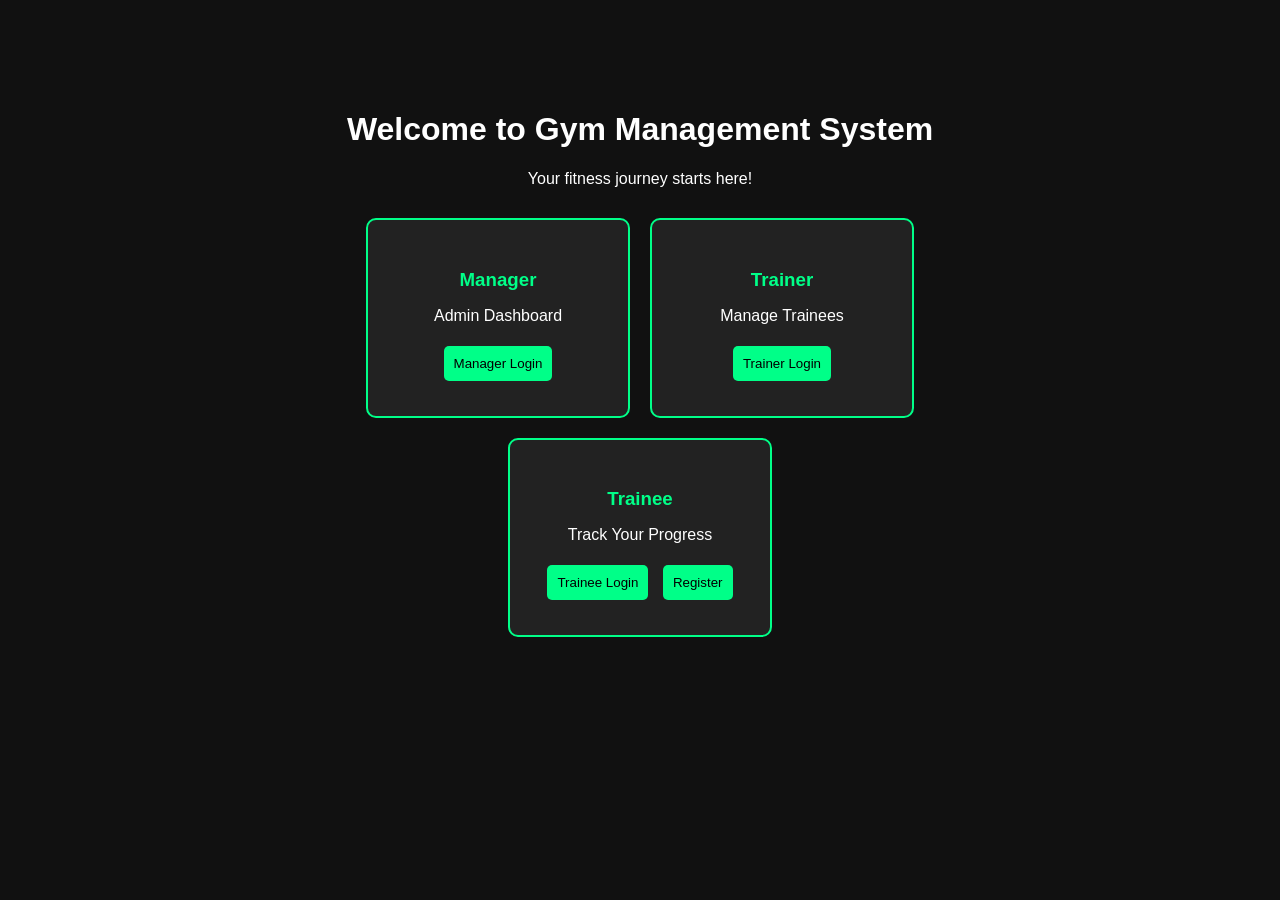
<file: index.html>
<!DOCTYPE html>
<html>
<head>
  <title>Gym Management System</title>
  <link rel="stylesheet" href="style.css">
  <style>
    .container {
      max-width: 800px;
      margin: 50px auto;
      padding: 40px;
      text-align: center;
    }
    .role-buttons {
      display: flex;
      gap: 20px;
      justify-content: center;
      margin-top: 30px;
      flex-wrap: wrap;
    }
    .role-card {
      background: #222;
      padding: 30px;
      border-radius: 10px;
      border: 2px solid #00ff88;
      min-width: 200px;
    }
    .role-card h3 {
      color: #00ff88;
      margin-bottom: 15px;
    }
    .role-card button {
      margin: 5px;
    }
  </style>
</head>
<body>
  <div class="container">
    <h1>Welcome to Gym Management System</h1>
    <p>Your fitness journey starts here!</p>
    
    <div class="role-buttons">
      <div class="role-card">
        <h3>Manager</h3>
        <p>Admin Dashboard</p>
        <a href="manager/login.html"><button>Manager Login</button></a>
      </div>
      
      <div class="role-card">
        <h3>Trainer</h3>
        <p>Manage Trainees</p>
        <a href="trainer/login.html"><button>Trainer Login</button></a>
      </div>
      
      <div class="role-card">
        <h3>Trainee</h3>
        <p>Track Your Progress</p>
        <a href="login.html"><button>Trainee Login</button></a>
        <a href="register.html"><button>Register</button></a>
      </div>
    </div>
  </div>
</body>
</html>
</file>
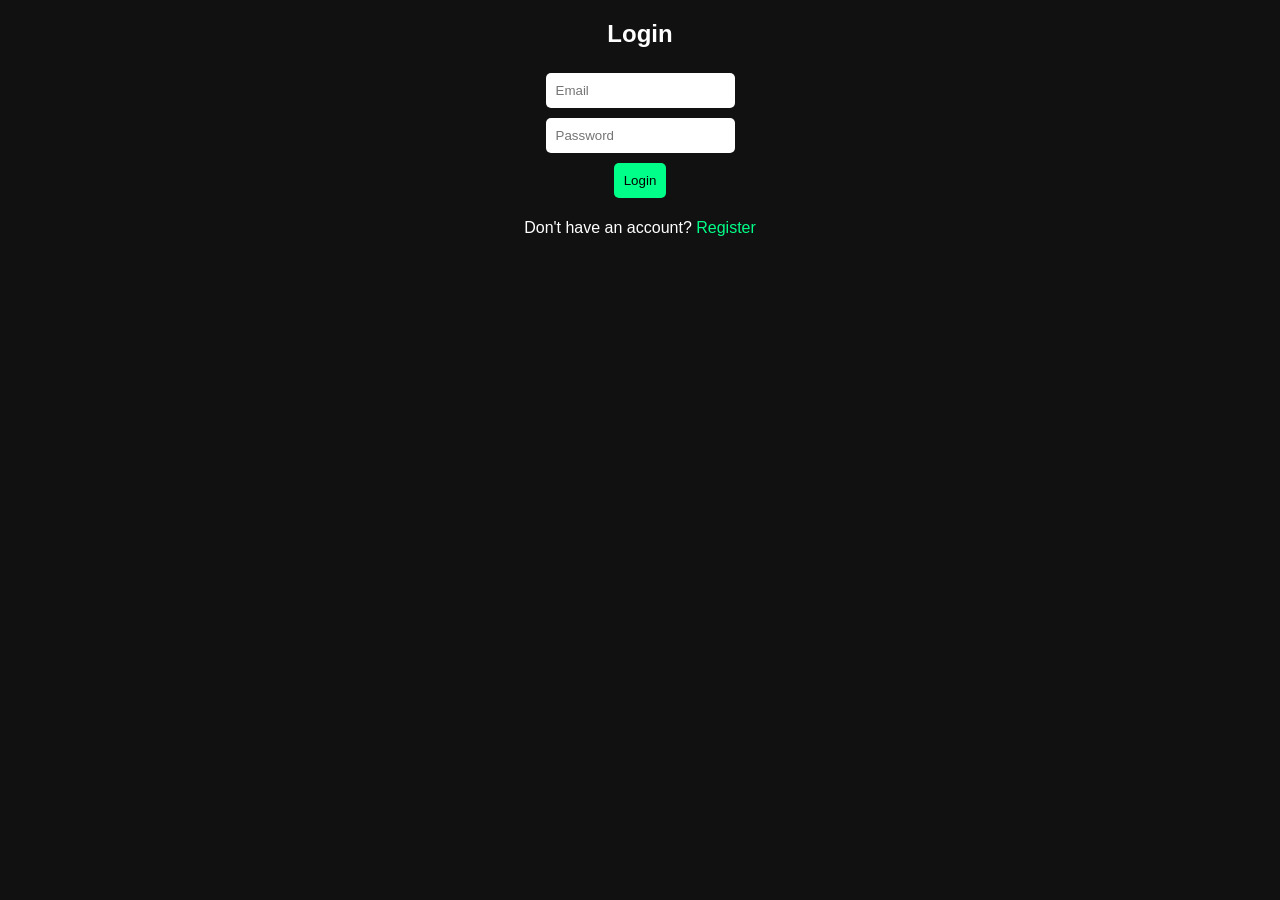
<file: login.html>
<!DOCTYPE html>
<html>
<head>
  <title>Login</title>
  <link rel="stylesheet" href="style.css">
</head>
<body>
  <h2>Login</h2>
  <form action="login.php" method="POST">
    <input type="email" name="email" placeholder="Email" required><br>
    <input type="password" name="password" placeholder="Password" required><br>
    <button type="submit">Login</button>
  </form>
  <p>Don't have an account? <a href="register.html">Register</a></p>
</body>
</html>
</file>
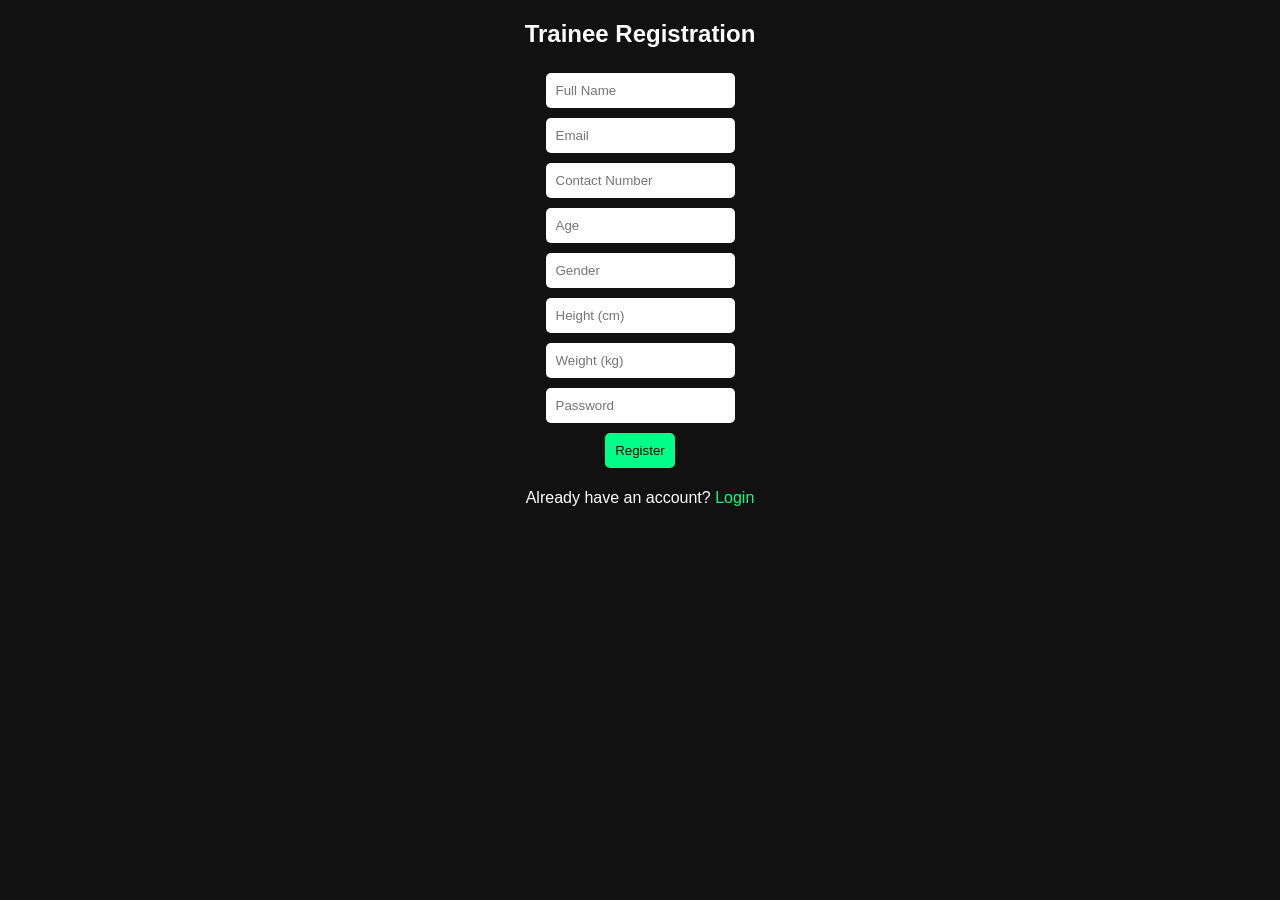
<file: register.html>
<!DOCTYPE html>
<html>
<head>
  <title>Register</title>
  <link rel="stylesheet" href="style.css">
</head>
<body>
  <h2>Trainee Registration</h2>
  <form action="register.php" method="POST">
    <input type="text" name="name" placeholder="Full Name" required><br>
    <input type="email" name="email" placeholder="Email" required><br>
    <input type="text" name="contact" placeholder="Contact Number" required><br>
    <input type="number" name="age" placeholder="Age" required><br>
    <input type="text" name="gender" placeholder="Gender" required><br>
    <input type="number" name="height" placeholder="Height (cm)" required><br>
    <input type="number" name="weight" placeholder="Weight (kg)" required><br>
    <input type="password" name="password" placeholder="Password" required><br>
    <button type="submit">Register</button>
  </form>
  <p>Already have an account? <a href="login.html">Login</a></p>
</body>
</html>
</file>
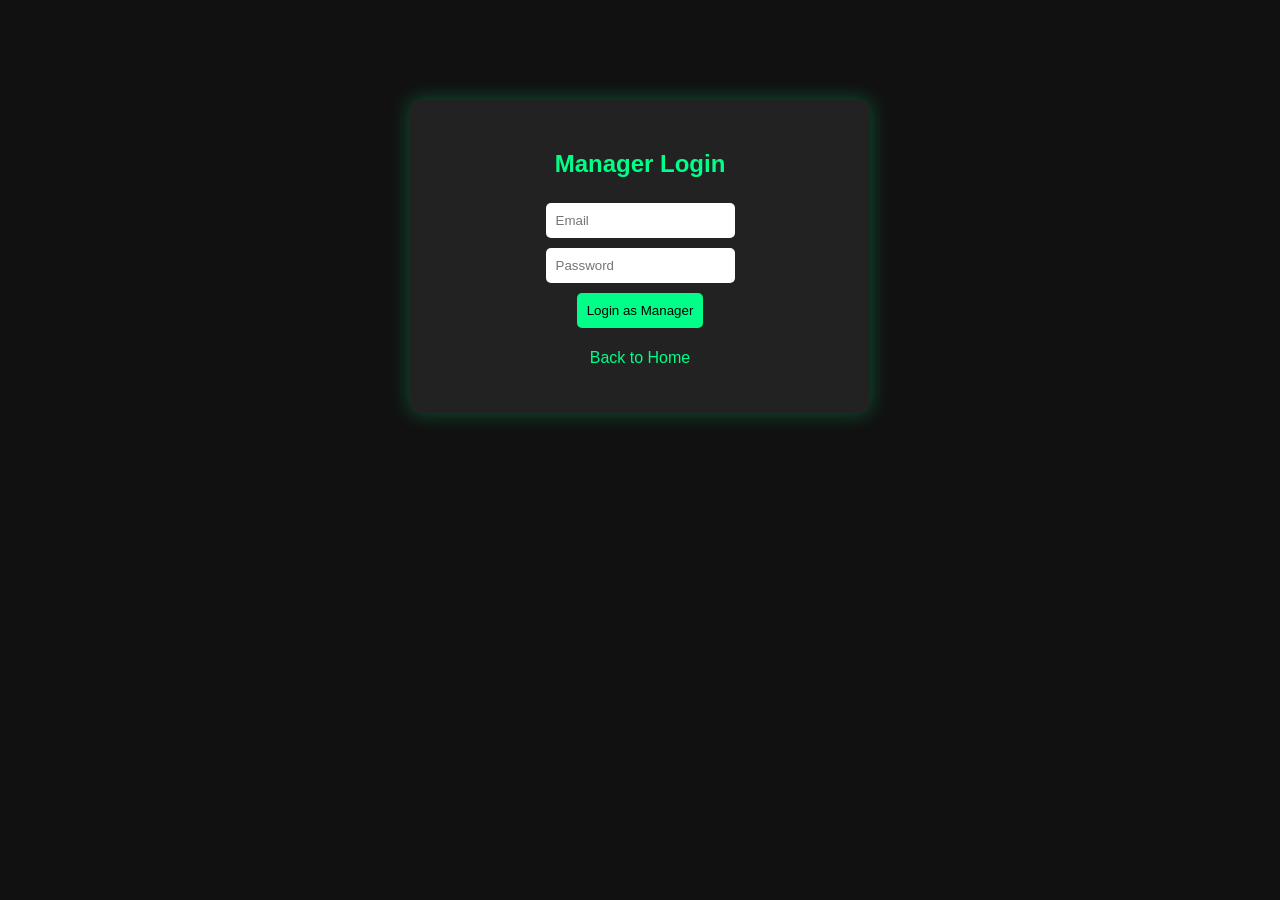
<file: manager/login.html>
<!DOCTYPE html>
<html>
<head>
  <title>Manager Login</title>
  <link rel="stylesheet" href="../style.css">
  <style>
    .container {
      max-width: 400px;
      margin: 100px auto;
      padding: 30px;
      background: #222;
      border-radius: 10px;
      box-shadow: 0 0 20px rgba(0, 255, 136, 0.3);
    }
    h2 { color: #00ff88; }
  </style>
</head>
<body>
  <div class="container">
    <h2>Manager Login</h2>
    <form action="login.php" method="POST">
      <input type="email" name="email" placeholder="Email" required><br>
      <input type="password" name="password" placeholder="Password" required><br>
      <button type="submit">Login as Manager</button>
    </form>
    <p><a href="../index.html">Back to Home</a></p>
  </div>
</body>
</html>
</file>
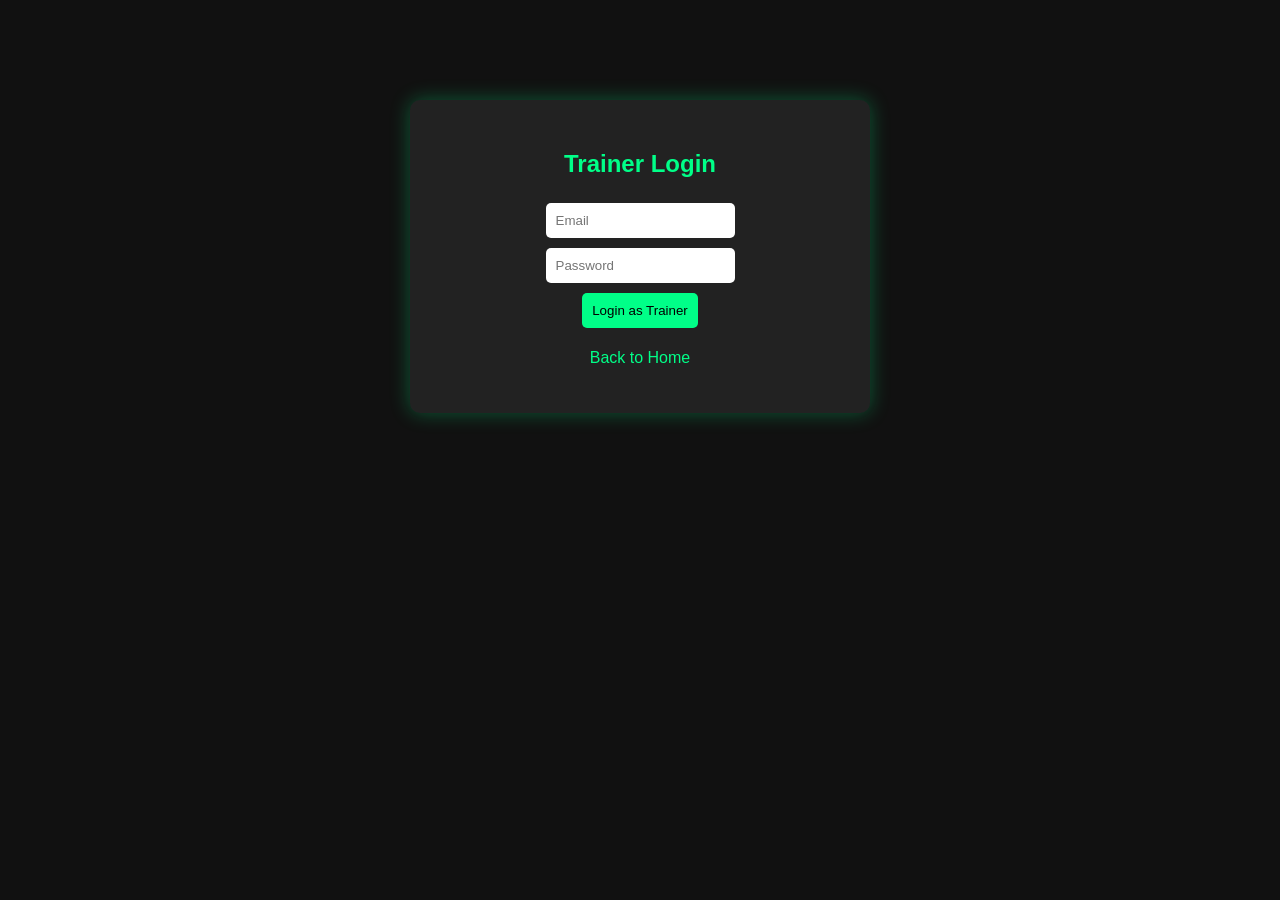
<file: trainer/login.html>
<!DOCTYPE html>
<html>
<head>
  <title>Trainer Login</title>
  <link rel="stylesheet" href="../style.css">
  <style>
    .container {
      max-width: 400px;
      margin: 100px auto;
      padding: 30px;
      background: #222;
      border-radius: 10px;
      box-shadow: 0 0 20px rgba(0, 255, 136, 0.3);
    }
    h2 { color: #00ff88; }
  </style>
</head>
<body>
  <div class="container">
    <h2>Trainer Login</h2>
    <form action="login.php" method="POST">
      <input type="email" name="email" placeholder="Email" required><br>
      <input type="password" name="password" placeholder="Password" required><br>
      <button type="submit">Login as Trainer</button>
    </form>
    <p><a href="../index.html">Back to Home</a></p>
  </div>
</body>
</html>
</file>
<file: style.css>
body {
  font-family: Arial, sans-serif;
  text-align: center;
  background: #111;
  color: #fff;
}

input, button {
  padding: 10px;
  margin: 5px;
  border-radius: 5px;
  border: none;
}

button {
  background: #00ff88;
  cursor: pointer;
}

a {
  color: #00ff88;
  text-decoration: none;
}

a:hover {
  text-decoration: underline;
}
</file>
